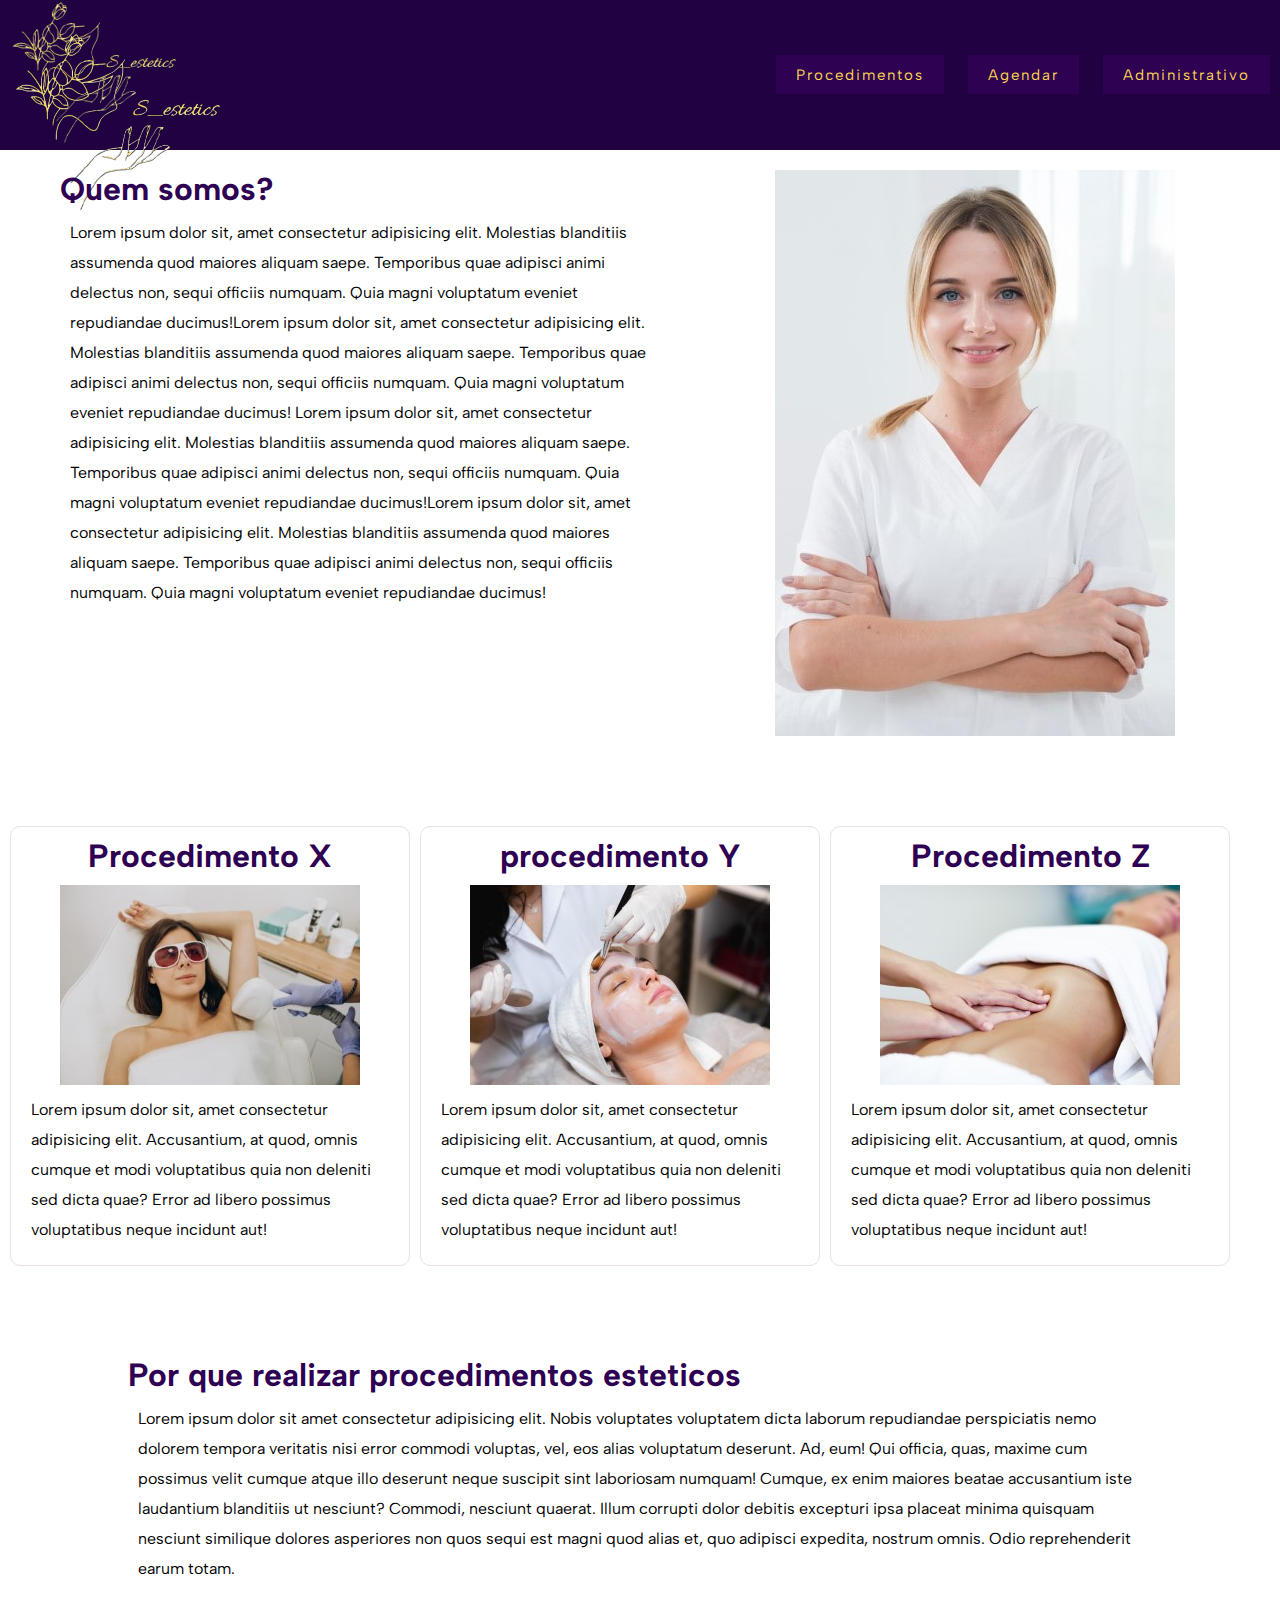
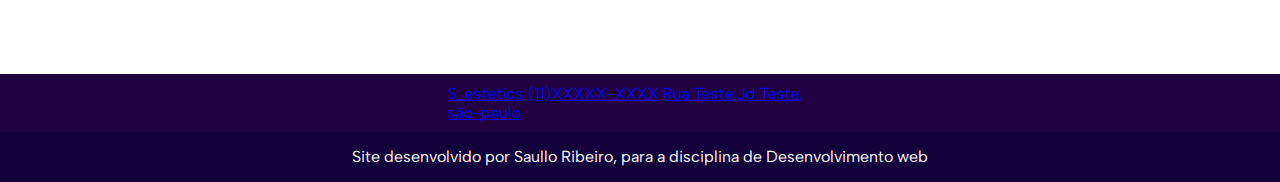
<file: index.html>
<!DOCTYPE html>
<html lang="pr-br">
<head>
    <meta charset="UTF-8">
    <meta name="viewport" content="width=device-width, initial-scale=1.0">
    <link rel="shortcut icon" href="assets/imagens/favicon.png" type="image/x-icon">
    <link rel="stylesheet" href="assets/css/estilo-index/style.css" media="all">
    <link rel="stylesheet" href="assets/css/estilo-index/cell.css" media="screen">
    <title>S_estetics</title>
</head>
<body>
    <header>
        <div class="logo"><img src="assets/imagens/logo-empresa.png" alt=""></div>       
        <nav>
            <ul id="items">
                <li><a href="#">Procedimentos</a></li>
                <li><a href="agendamento.html">Agendar</a></li>
                <li><a href="login.html">Administrativo</a></li>
            </ul>
        </nav>
    </header>

    
    <section class="container">
        <div>
            <h1>Quem somos?</h1>
            <p>
                Lorem ipsum dolor sit, amet consectetur adipisicing elit. Molestias blanditiis assumenda quod maiores aliquam saepe. Temporibus quae adipisci animi delectus non, sequi officiis numquam. Quia magni voluptatum eveniet repudiandae ducimus!Lorem ipsum dolor sit, amet consectetur adipisicing elit. Molestias blanditiis assumenda quod maiores aliquam saepe. Temporibus quae adipisci animi delectus non, sequi officiis numquam. Quia magni voluptatum eveniet repudiandae ducimus!
                Lorem ipsum dolor sit, amet consectetur adipisicing elit. Molestias blanditiis assumenda quod maiores aliquam saepe. Temporibus quae adipisci animi delectus non, sequi officiis numquam. Quia magni voluptatum eveniet repudiandae ducimus!Lorem ipsum dolor sit, amet consectetur adipisicing elit. Molestias blanditiis assumenda quod maiores aliquam saepe. Temporibus quae adipisci animi delectus non, sequi officiis numquam. Quia magni voluptatum eveniet repudiandae ducimus!
            </p>
        </div>

        <div class="img-estilizacao"><img src="assets/imagens/proficional_da_clinica.jpg" alt=""></div>

        
    </section>

    <section class="container-cards">

        <article class="itens">
            <h2>Procedimento X</h2>
        
            <img src="assets/imagens/depilacao-laiser.jpg" alt="#">
        
            <p>Lorem ipsum dolor sit, amet consectetur adipisicing elit. Accusantium, at quod, omnis cumque et modi voluptatibus quia non deleniti sed dicta quae? Error ad libero possimus voluptatibus neque incidunt aut!</p>
        
        </article>

        <article class="itens">
            <h2>procedimento Y</h2>
            
            <img src="assets/imagens/limpeza-pele.jpg" alt="#">
            
            <p>Lorem ipsum dolor sit, amet consectetur adipisicing elit. Accusantium, at quod, omnis cumque et modi voluptatibus quia non deleniti sed dicta quae? Error ad libero possimus voluptatibus neque incidunt aut!</p>
        
        </article>

        <article class="itens">
            <h2>Procedimento Z</h2>
           
            <img src="assets/imagens/dreanagem_linfatica.jpg" alt="#">
           
            <p>Lorem ipsum dolor sit, amet consectetur adipisicing elit. Accusantium, at quod, omnis cumque et modi voluptatibus quia non deleniti sed dicta quae? Error ad libero possimus voluptatibus neque incidunt aut!</p>
           
        </article>

    </section>

    <section id="container-2">
         <h2>Por que realizar procedimentos esteticos</h2>
         <p>Lorem ipsum dolor sit amet consectetur adipisicing elit. Nobis voluptates voluptatem dicta laborum repudiandae perspiciatis nemo dolorem tempora veritatis nisi error commodi voluptas, vel, eos alias voluptatum deserunt. Ad, eum!
         Qui officia, quas, maxime cum possimus velit cumque atque illo deserunt neque suscipit sint laboriosam numquam! Cumque, ex enim maiores beatae accusantium iste laudantium blanditiis ut nesciunt? Commodi, nesciunt quaerat.
         Illum corrupti dolor debitis excepturi ipsa placeat minima quisquam nesciunt similique dolores asperiores non quos sequi est magni quod alias et, quo adipisci expedita, nostrum omnis. Odio reprehenderit earum totam.</p>  
    </section>

    <footer>
        <div>
            <a href="#" class="link-instagram">S_estetics</a>
            <a href="#" class="link-whatsapp">(11)XXXXX-XXXX</a>
            <a href="#" class="link-endereco">Rua Teste,Jd.Teste, são-paulo</a>
        </div>    
        <p>Site desenvolvido por Saullo Ribeiro, para a disciplina de Desenvolvimento web</p>
    </footer>
    
</body>
</html>
</file>
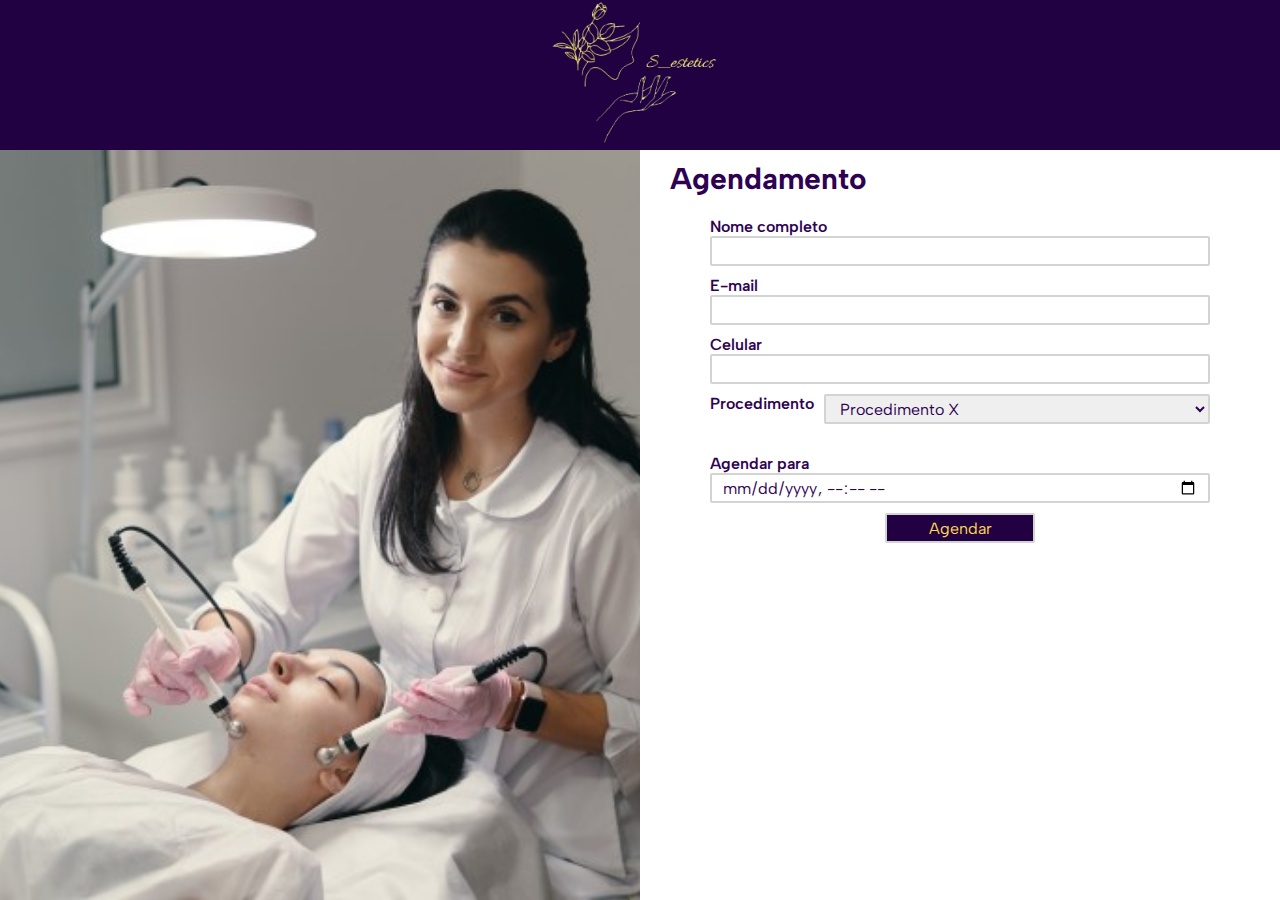
<file: agendamento.html>
<!DOCTYPE html>
<html lang="pt-br">
<head>
    <meta charset="UTF-8">
    <meta name="viewport" content="width=device-width, initial-scale=1.0">
    <link rel="shortcut icon" href="assets/imagens/favicon.png" type="image/x-icon">
    <link rel="stylesheet" href="assets/css/estilo-agendamento/agendamento.css" media="all">
    <link rel="stylesheet" href="assets/css/estilo-agendamento/cell.css" media="screen">
    <title>S_estatics</title>
</head>
<body>

    <header>
        <a href="index.html"><div class="logo"></div></a>    
    </header>

    <div class="container">
        <div class="img"></div>
        <main>
            <h1>Agendamento</h1>
            <div class="container-formulario">
                <form action="#">
        
                    <label for="Idcampo-nome">Nome completo</label>
                    <p></p>
                    <input type="text" name="campo-nome" id="Idcampo-nome" required>
            
                    <label for="Idcampo-email">E-mail</label>
                    <p></p>
                    <input type="email" name="campo-email" id="Idcampo-email" required>
            
                    <label for="Idcampo-telefone">Celular</label>
                    <p></p>
                    <input type="tel" name="campo-telefone" id="Idcampo-telefone" required>
                    
                    <div>
                        <label for="Idcampo-procedimento">Procedimento</label>
                        <select name="campo-procedimento" id="Idcampo-procedimento">
                            <option value="procedimento X">Procedimento X</option>
                            <option value="procedimento Y">Procedimento Y</option>
                            <option value="procedimento Z">Procedimento Z</option>
                        </select>
                    </div>
            
                    <label for="Idcampo-data_hora">Agendar para</label>
                    <input type="datetime-local" name="campo-data_hora" id="Idcampo-data_hora" required>
            
                    <input type="submit" value="Agendar">   
                </form>
    
            </div>     
            
        </main>
    </div>
    
</body>
</html>
</file>
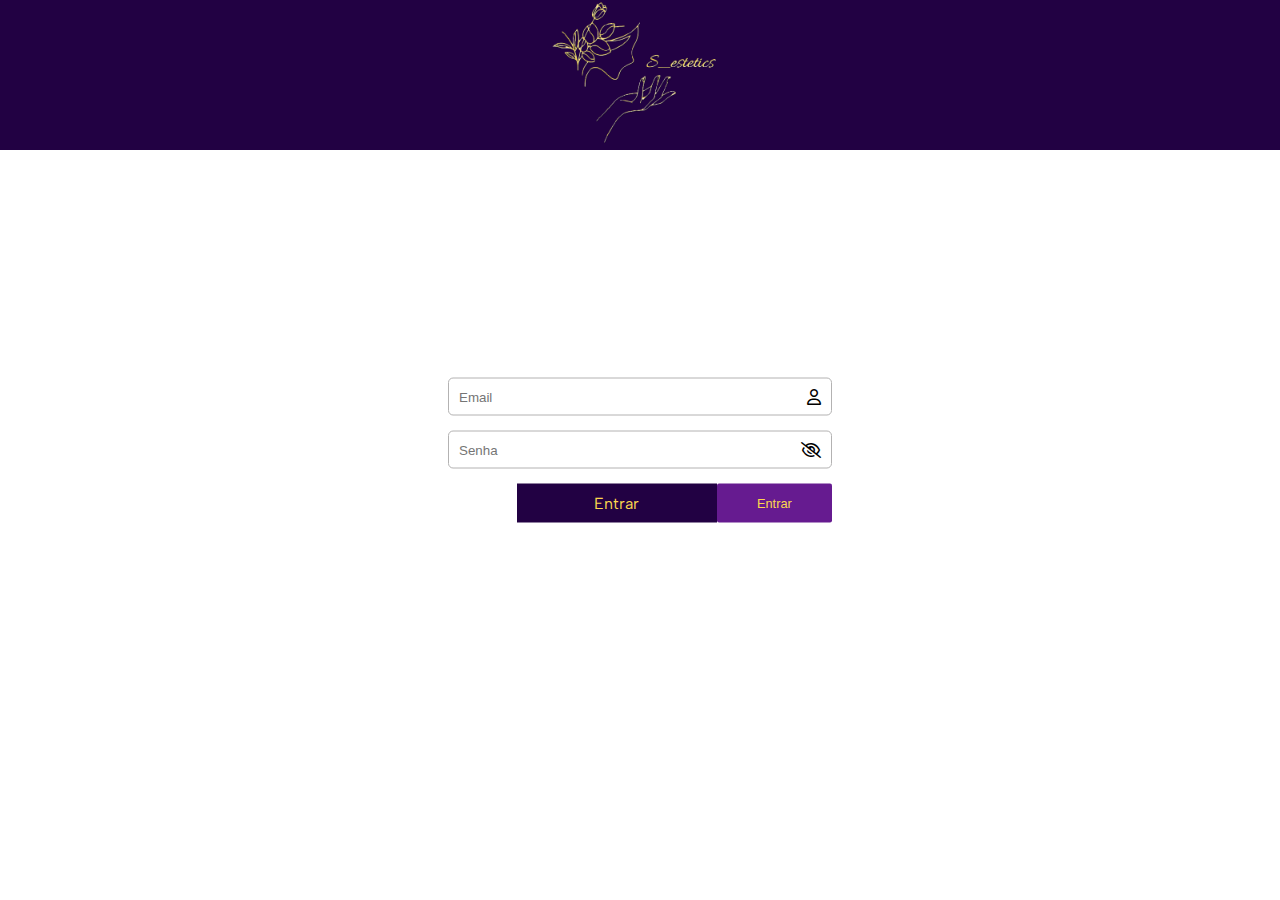
<file: login.html>
<!DOCTYPE html>
<html lang="pt-br">
<head>
    <meta charset="UTF-8">
    <meta name="viewport" content="width=device-width, initial-scale=1.0">
    <link rel="shortcut icon" href="assets/imagens/favicon.png" type="image/x-icon">
    <link rel="stylesheet" href="assets/css/estilo-login/login.css" media="all">
    <link rel="stylesheet" href="teste.css">

    <link rel="stylesheet" href="assets/css/estilo-login/telas.css " media="screen">

    <link rel="stylesheet" href="https://cdnjs.cloudflare.com/ajax/libs/font-awesome/6.7.2/css/all.min.css" integrity="sha512-Evv84Mr4kqVGRNSgIGL/F/aIDqQb7xQ2vcrdIwxfjThSH8CSR7PBEakCr51Ck+w+/U6swU2Im1vVX0SVk9ABhg==" crossorigin="anonymous" referrerpolicy="no-referrer" />
    
    <title>S_estetics</title>

</head>
<body>
    <header>
        <a href="index.html">
            <div class="logo"></div>
        </a>
    </header>

    <div class="container">
        <form>

            <p>E-mail informado é inválido</p>
            <div class="container-inputs">
                <input type="text" id="emailID" placeholder="Email">
                <i class="fa-regular fa-user"></i>    
            </div>
            
            <p>Este campo deve ser preenchido</p>
            <div class="container-inputs">
                <input type="password" id="senhaId" placeholder="Senha">
                <i class="fa-regular fa-eye-slash" id="olho" onclick="mostrarOuEsconderSenha()"></i>
            </div>

            <div class="container-btn">
                <a class="btn" href="administrativa.html">Entrar</a>
                <button onclick="verificarFormulario()" id="logar">Entrar</button>
            </div>      
        </form>
    </div>
    <script src="assets/Js/login.js"></script>
</body>
</html>
</file>
<file: assets/css/estilo-index/cell.css>
/* versao de celular */
@media screen and (max-width: 768px) {

    header{
        flex-direction: column;
    }

    .logo{
        margin: auto;
    }    
    .container{
        flex-direction: column-reverse;
        justify-content: center;
        margin: auto;
        gap: 30px;
    }

    .container > div{
        width: 80%;
        margin: auto;
        padding: 10px;
    }

    .container > div > img{
        width: 65%;
    }
    .container > div > h1{
        text-align: center;
    }

    .itens{
        margin: auto;
    }

    footer > div{
        width: 300px;
        margin: auto;
        padding-top: 10px;
        padding-bottom: 10px;
    }

    footer > div > a{
        color: white;
    }
}

@media screen and (min-width: 769px) and (max-width: 1200px) {
    body{
        overflow-x: hidden;
    }

    .container-cards{
        justify-content: center;
    }

}
</file>
<file: assets/css/estilo-agendamento/agendamento.css>
@import url('https://fonts.googleapis.com/css2?family=Albert+Sans:ital,wght@0,100..900;1,100..900&display=swap');

:root {
    --cor1: #220143;
    --cor2: #2e0153;
    --cor3: #661b90;
    --cor4: #ffffff;
    --cor5: #fcd74e;
    --font: "Albert Sans", sans-serif;
}

* {
    padding: 0;
    margin: 0;
    box-sizing: border-box;
    font-family: var(--font);
    font-size: 16px;
    color: var(--cor2);
}

html, body {
    width: 100%;
    height: 100%;
    overflow-x: hidden;
    overflow-y: auto;
}

header {
    background-color: var(--cor1);
    width: 100%;
    height: 150px;
}

header > a{
    display: block;
    width: 200px;
    height: 150px;
    margin: auto;
}

.logo {
    width: 200px;
    height: 150px;
    margin: auto;
    background-image: url("../../imagens/logo-empresa.png");
    background-position: center center;
    background-repeat: no-repeat;
    background-size: cover;
}

.container {
    width: 100%;
    min-height: calc(100vh - 150px); /* ajustado para respeitar o header */
    display: flex;
}

.img {
    flex: 1;
    background-image: url("../../imagens/background.jpg");
    background-position: center center;
    background-size: cover;
    background-repeat: no-repeat;
}

main {
    flex: 1;
    display: flex;
    flex-direction: column;
    justify-content: flex-start;
}

h1 {
    font-size: 30px;
    margin: 10px 0 0 30px;
}

.container-formulario {
    width: 100%;
    padding: 20px;
    display: flex;
    justify-content: center;
}

form {
    display: flex;
    flex-direction: column;
    justify-content: center;
    align-items: center;
    max-width: 500px;
    width: 100%;
}

form > div {
    width: 100%;
    display: flex;
    justify-content: flex-start;
    margin-bottom: 20px;
    gap: 10px;
}

label {
    align-self: flex-start;
    font-weight: 600;
}

input, select {
    width: 100%;
    height: 30px;
    margin-bottom: 10px;
    padding: 0 10px;
    border: none;
    border: 2px solid lightgrey;
    border-radius: 2px;
    outline: 0;

}

input[type="submit"] {
    width: 30%;
    background-color: var(--cor1);
    color: var(--cor5);
    margin-bottom: 0;
}

input[type="submit"]:hover {
    background-color: var(--cor3);
    cursor: pointer;
}
</file>
<file: assets/css/estilo-agendamento/cell.css>
@media screen and (max-width:768px){
    .img{
        display: none;
    }
}
</file>
<file: assets/css/estilo-login/login.css>
@import url('https://fonts.googleapis.com/css2?family=Albert+Sans:ital,wght@0,100..900;1,100..900&display=swap');

:root{
    --cor1: #220143;
    --cor2: #2e0153;
    --cor3: #661b90;
    --cor4: #ffffff;
    --cor5: #fcd74e;
    --font: "Albert Sans", sans-serif;
}

*{
    padding: 0px;
    margin: 0px;
    box-sizing: border-box;    
}

body,html{
    height: 100%;
    font-family: var(--font);
    position: relative;
}

header {
    background-color: var(--cor1);
    width: 100%;
    height: 150px;
}

header > a{
    display: block;
    width: 200px;
    height: 150px;
    margin: auto;
}

.logo {
    width: 200px;
    height: 150px;
    margin: auto;
    background-image: url("../../imagens/logo-empresa.png");
    background-position: center center;
    background-repeat: no-repeat;
    background-size: cover;
}

.container{
    width: 30%;
    position: absolute;
    left: 50%;
    top: 50%;
    transform: translate(-50%, -50%);
}

.container-inputs{
    width: auto;
    display: flex;
    align-items: center;
    padding: 10px;
    margin-bottom: 15px;
    border: 1px solid rgb(179, 178, 178);
    border-radius: 5px;
}

p{
    font-size: 0.7em;
    color: red;
    display: none;
}


.container-inputs input{
    width: 100%;
    background-color: transparent;
    outline: 0;
    border: none;
}

.container-inputs i{
    justify-self: flex-end;
    color:black;
}

.container-btn{
    display: flex;
    justify-content: flex-end;
}

.container-btn button{
    width: 30%;
    border: none;
    border-radius: 2px;
    font-size: 0.8rem;
    background-color: var(--cor3);
    color: var(--cor5);
}

.container-btn button:active{
    background-color: var(--cor2);
}
</file>
<file: teste.css>
.btn{
    display: block;
    background-color: #220143;
    color:  #fcd74e;
    text-decoration: none;
    text-align: center;
    width: 200px;
    padding: 10px;
    justify-self: center;
}
</file>
<file: assets/css/estilo-login/telas.css>
@media screen and (max-width:768px){
    .container{
        width: 80%;
    }
}
</file>
<file: assets/css/estilo-index/style.css>
@import url('https://fonts.googleapis.com/css2?family=Albert+Sans:ital,wght@0,100..900;1,100..900&display=swap');

/* ======================vareiaveis e resets ==============================*/
:root{
    --cor1: #220143;
    --cor2: #2e0153;
    --cor3: #661b90;
    --cor4: #ffffff;
    --cor5: #fcd74e;
    --font: "Albert Sans", sans-serif;
}

*{
    margin: 0px;
    padding: 0px;
    box-sizing: border-box;
    font-family: var(--font);
}

/* ========================Cabeçalho=================================== */
header{
    display: flex;
    justify-content: space-between;
    background-color: var(--cor1);
}


#link-logo{
    display: inline-block;
}

.logo{
    width: 200px;
    height: 150px;
    background-image: url("../../imagens/logo-empresa.png");
    background-position: center center;
    background-repeat: no-repeat;
    background-size: cover;
}

/* ==================== navegação / menu ========================================== */
nav{
    align-self: center;
}

ul{
    justify-self: flex-end;
    list-style: none;
}

li{
    display: inline;
    padding: 10px;
    margin: 10px;
    background-color: var(--cor2);
}

li:hover{
    background-color: var(--cor3);
}

li > a{
    display: inline-block;
    padding: 10px;
    text-decoration: none;
    letter-spacing: 2px;
    font-size: 15px;
    color: var(--cor5);
}



/* ======================== Conteudo =================================== */
h1,h2{
    font-size: 2em;
    color: var(--cor2);
}

p{
    line-height: 30px;
}

.container{
    display: flex;
    flex-direction: row;
    justify-content: space-between;
    margin-top: 20px;
    margin-left: 60px;
}

.container > div{
    width: 50%;
}

.img-estilizacao > img{
    display: block;
    margin: auto;
}


.container > h2,p{
    padding: 10px;
}


/* ================== Cards ===================================== */
.container-cards{
    display: flex;
    flex-direction: row;
    /* justify-content: center; */
    flex-wrap: wrap;
    justify-content: flex-start;
    gap: 10px;
    margin-top: 80px;
    margin-bottom: 80px;
    padding: 10px;
}

.itens{
    width: 400px;
    padding: 10px;
    border: 1px solid #e9e1e1;
    border-radius: 10px;
}

.itens:hover, .itens:hover > h2{
    background-color: var(--cor1);
    color: var(--cor5);
}

.itens > h2{
    margin-bottom: 10px;
    text-align: center;

}

.itens > h3{
    margin-top: 10px;
    font-size: 1.5em;
    text-align: center;
    text-shadow: 2px 2px 2px black;
    color: var(--cor5);
}

.itens > img{
    display: block;
    margin: auto;
}

/* ============================== Container auxiliar================================================= */
#container-2{
    width: 80%;
    margin:auto;
    margin-bottom: 80px;
}


/*  ==============================Rodapé============================ */
footer{
    background-color: var(--cor1);
    color: var(--cor5);
}

footer > div{
    width: 30%;
    margin: auto;
    padding: 10px 0px;
}

.container-links{
    width: 65%;
    margin: auto;
    margin-bottom: 10px;
}

footer > p{
    text-align: center;
    color: var(--cor4);
    background-color: #13003b
}

.container-links a{
    display: block;
    margin-top: 10px ;
    text-decoration: none;
    font-style: normal;
    color: var(--cor4);
}
</file>
